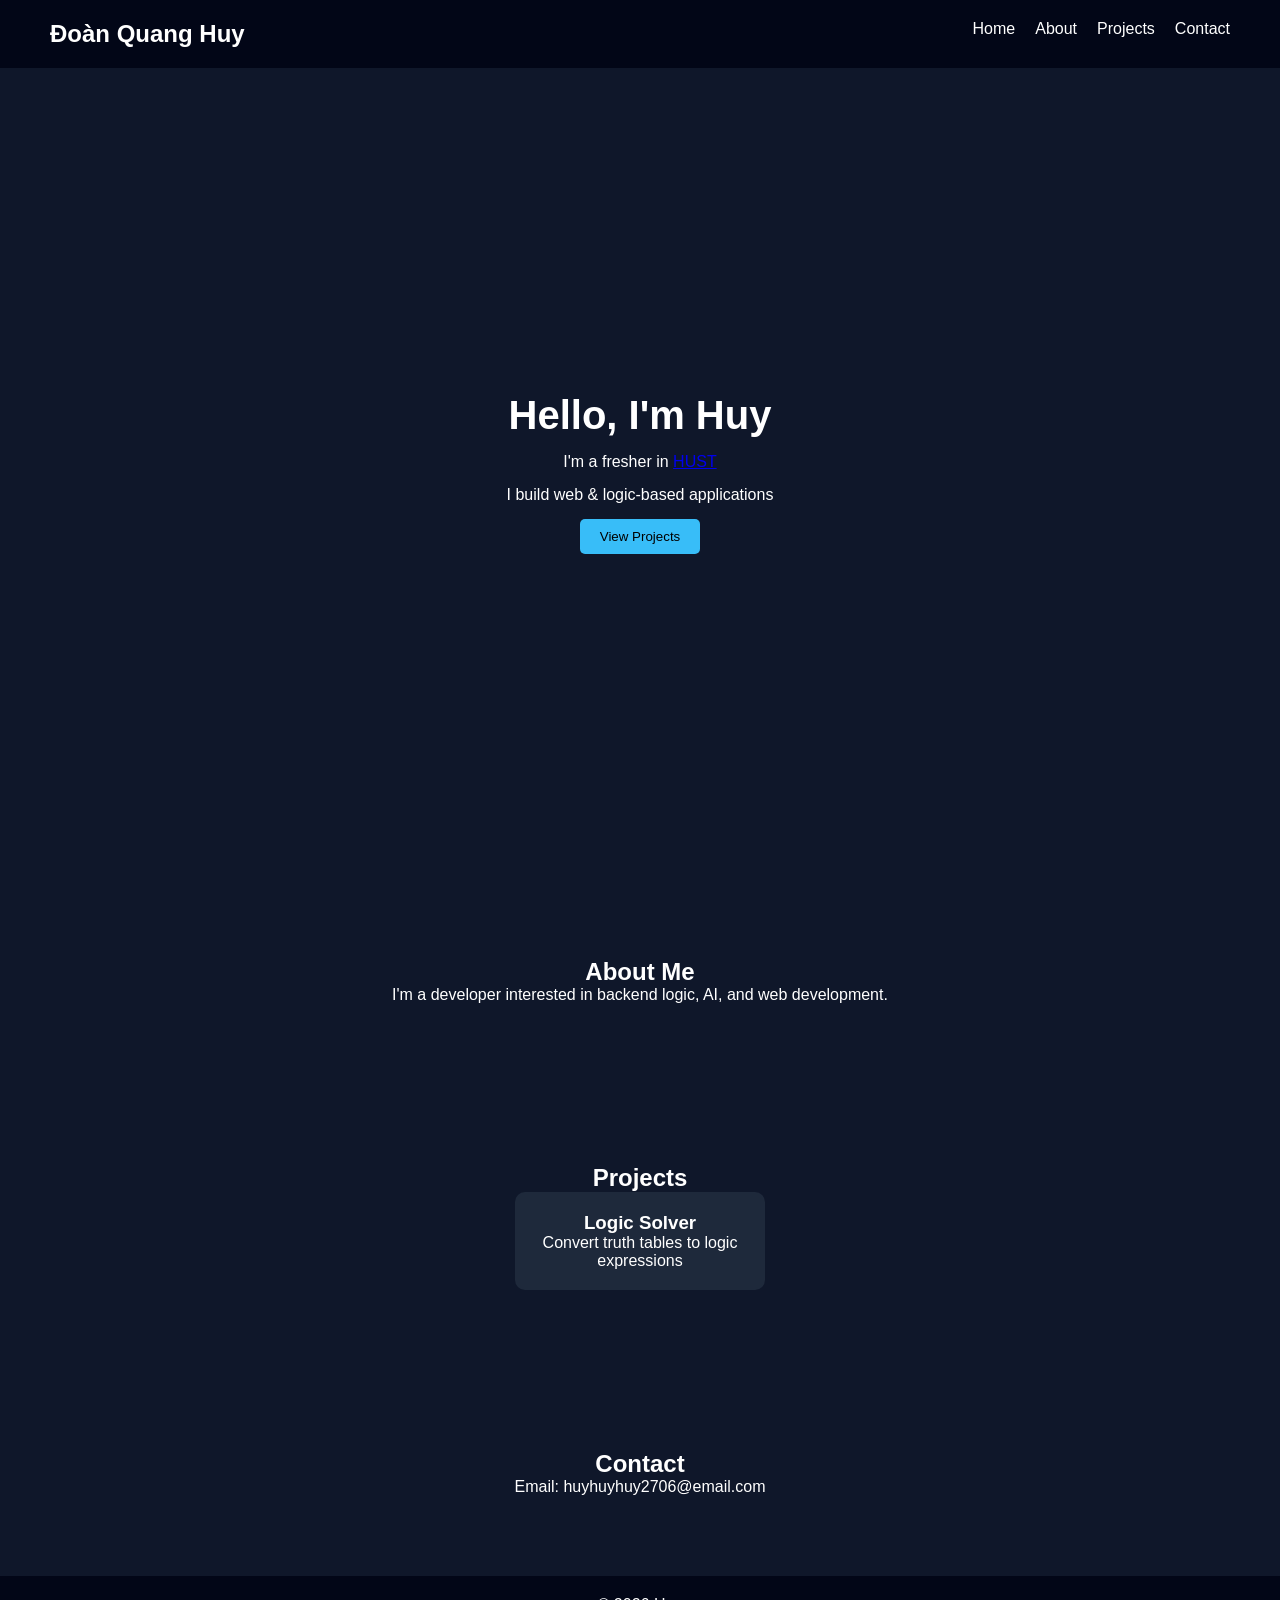
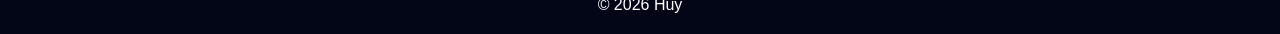
<file: index.html>
<!DOCTYPE html>
<html lang="en">
<head>
    <meta charset="UTF-8">
    <meta name="viewport" content="width=device-width, initial-scale=1.0">
    <title>My Portfolio</title>

    <link rel="stylesheet" href="css/styles.css">
</head>
<body>

    <!-- NAVBAR -->
    <header>
        <nav class="navbar">
            <h1 class="logo">Đoàn Quang Huy</h1>
            <ul class="nav-links">
                <li><a href="#home">Home</a></li>
                <li><a href="#about">About</a></li>
                <li><a href="#projects">Projects</a></li>
                <li><a href="#contact">Contact</a></li>
            </ul>
        </nav>
    </header>

    <!-- HERO -->
    <section id="home" class="hero">
        <h2>Hello, I'm Huy</h2>
        <p>I'm a fresher in <a href="https://hust.edu.vn/">HUST</a> </p>
        <p>I build web & logic-based applications</p>
        <button onclick="scrollToSection('projects')">View Projects</button>
    </section>

    <!-- ABOUT -->
    <section id="about" class="section">
        <h2>About Me</h2>
        <p>
            I'm a developer interested in backend logic, AI, and web development.
        </p>
    </section>

    <!-- PROJECTS -->
    <section id="projects" class="section">
        <h2>Projects</h2>

        <div class="project-container">
            <div class="project-card" onclick="goToPage('https://github.com/huydq2516116/LogicParser')">
                <h3>Logic Solver</h3>
                <p>Convert truth tables to logic expressions</p>
            </div>
        </div>
    </section>

    <!-- CONTACT -->
    <section id="contact" class="section">
        <h2>Contact</h2>
        <p>Email: huyhuyhuy2706@email.com</p>
    </section>

    <footer>
        <p>© 2026 Huy</p>
    </footer>

    <script src="js/script.js"></script>
</body>
</html>
</file>
<file: css/styles.css>
* {
    margin: 0;
    padding: 0;
    box-sizing: border-box;
    font-family: Arial, sans-serif;
}

body {
    background: #0f172a;
    color: white;
}

/* NAVBAR */
.navbar {
    display: flex;
    justify-content: space-between;
    padding: 20px 50px;
    background: #020617;
}

.nav-links {
    list-style: none;
    display: flex;
    gap: 20px;
}

.nav-links a {
    color: white;
    text-decoration: none;
    transition: 0.3s;
}

.nav-links a:hover {
    color: #38bdf8;
}

/* HERO */
.hero {
    height: 90vh;
    display: flex;
    flex-direction: column;
    justify-content: center;
    align-items: center;
    gap: 15px;
}

.hero h2 {
    font-size: 40px;
}

.hero button {
    padding: 10px 20px;
    border: none;
    background: #38bdf8;
    color: black;
    cursor: pointer;
    border-radius: 5px;
}

/* SECTION */
.section {
    padding: 80px 50px;
    text-align: center;
}

/* PROJECTS */
.project-container {
    display: flex;
    gap: 20px;
    justify-content: center;
    flex-wrap: wrap;
}

.project-card {
    background: #1e293b;
    padding: 20px;
    border-radius: 10px;
    width: 250px;
    transition: 0.3s;
    cursor: pointer;
}

.project-card:hover {
    transform: translateY(-5px);
    opacity: 0.8;
}

/* FOOTER */
footer {
    text-align: center;
    padding: 20px;
    background: #020617;
}
</file>
